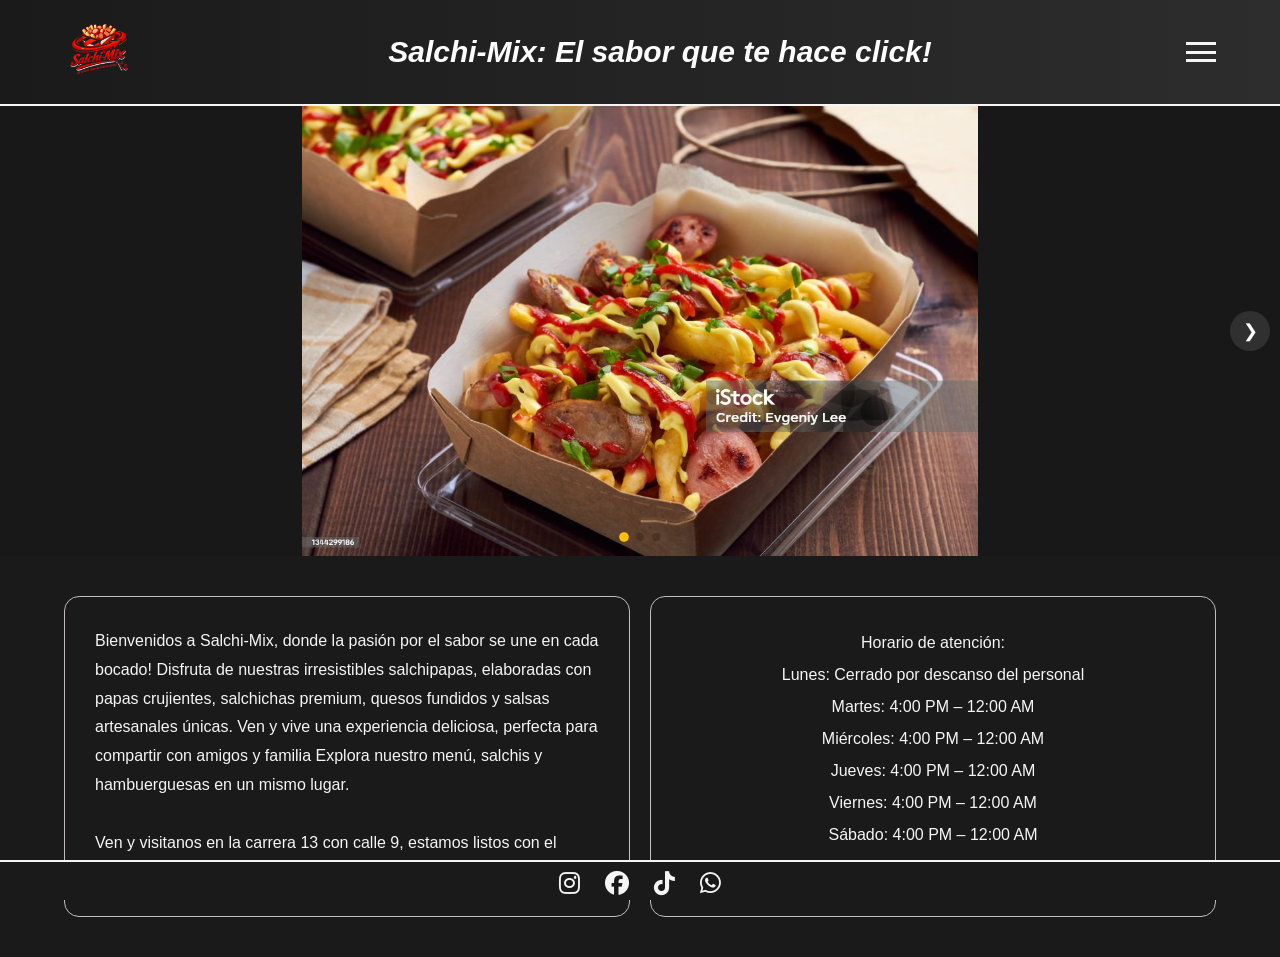
<file: index.html>
<!DOCTYPE html>
<html lang="en">
<head>
    <meta charset="UTF-8">
    <meta name="viewport" content="width=device-width, initial-scale=1.0">
    <title>Document</title>
</head>
    <!---Librería de Íconos vectoriales-->
    <link rel="stylesheet" href="style.css">
    <link rel="stylesheet" href="https://cdnjs.cloudflare.com/ajax/libs/font-awesome/6.5.1/css/all.min.css">
<body>

    <!--- Header: Logo, Nombre y Menú de Navegación-->
    <header>
        <div class="logo"> <img src="./img/logo.png" alt="logo"></div>
        <div class="nombre"> <strong><i> Salchi-Mix: El sabor que te hace click!</i></strong></div>
        <div class="menu-icon" id="menu-toggle">
            <span></span>
            <span></span>
            <span></span>
         </div>
        <nav class="menu" id="nav-menu">
            <ul>
                <li><a href="index.html">Página Principal </a></li>
                <li><a href="menusalchipapas.html"> Menú salchipapas </a></li>
                <li><a href="menuham.html"> Menú hamburguesas </a></li>
                <li><a href="login.html"> Iniciar sesión</a></li>
            </ul>

            
        </div>
        </form>
        </div>
        </nav>
    </header>

    <!---Main: Carrusel, Información básica como horarios, dirección, promos-->
    <main>
        <section>
    <div class="wrapper">
        <input checked type="radio" name="slider" id="slide1" />
        <input type="radio" name="slider" id="slide2" />
        <input type="radio" name="slider" id="slide3" />

        <div class="slider-wrapper">
            <div class="inner">
                <article><img src="./img/salchi.jpg" /></article>
                <article><img src="./img/hamb.jpg" /></article>
                <article><img src="./img/perro.jpg" /></article>
            </div>
        </div>

        <div class="slider-prev-next-control">
            <label for="slide1"></label>
            <label for="slide2"></label>
            <label for="slide3"></label>
        </div>

        <div class="slider-dot-control">
            <label for="slide1"></label>
            <label for="slide2"></label>
            <label for="slide3"></label>
        </div>
    </div>
</section>

       

  <div class="slider-prev-next-control">
    <label for=slide1></label>
    <label for=slide2></label>
    <label for=slide3></label>
    <label for=slide4></label>
    <label for=slide5></label>
  </div>
  <!-- .slider-prev-next-control -->

  <div class="slider-dot-control">
    <label for=slide1></label>
    <label for=slide2></label>
    <label for=slide3></label>
    <label for=slide4></label>
    <label for=slide5></label>
  </div>
  <!-- .slider-dot-control -->
</div>


    </section>
    <section class="info-container">

         <div class="info">Bienvenidos a Salchi-Mix, donde la pasión por el sabor se une en cada bocado! Disfruta de nuestras irresistibles salchipapas, elaboradas con papas crujientes, salchichas premium, quesos fundidos y salsas artesanales únicas. Ven y vive una experiencia deliciosa, perfecta para compartir con amigos y familia 
                            Explora nuestro menú, salchis y hambuerguesas en un mismo lugar.
                            <br></br>
                            Ven y visitanos  en la carrera 13 con calle 9, estamos listos con el mejor mix de la ciudad. Salchi-Mix: El sabor que te hace un click!
                           
         </div>
         <div class="horario">  <p> Horario de atención:</p>
                                <p>Lunes: Cerrado por descanso del personal</p> 
                                <p>Martes: 4:00 PM – 12:00 AM</p> 
                                <p>Miércoles: 4:00 PM – 12:00 AM</p> 
                                <p>Jueves: 4:00 PM – 12:00 AM</p> 
                                <p>Viernes: 4:00 PM – 12:00 AM</p> 
                                <p>Sábado: 4:00 PM – 12:00 AM</p> 
                                <p>Domingo: 4:00 PM – 12:00 AM</p></div>
  
    </section>
</main>
  
    

    

  <!---Footer: Redes,  número de contacto-->
    <footer>

    <!---Links para tomar los íconos de la librería vectorial-->
    <div class="redes">
        <a href="https://www.instagram.com/#tu_usuario#" target="_blank">
        <i class="fa-brands fa-instagram"></i> 
        </a>
    
    
        <a href="https://www.facebook.com/#tu_pagina#" target="_blank">
        <i class="fa-brands fa-facebook"></i> 
        </a>
    
   
        <a href="https://www.tiktok.com/#@tu_usuario#" target="_blank">
        <i class="fa-brands fa-tiktok"></i>
        </a>

        <a href="https://wa.me/573159492619" class="whatsapp-float" target="_blank">
        <i class="fab fa-whatsapp"></i>
        </a>
    </div>
    
    <!---- TABLERO DE PEDIDOS, Con esto se debería crear una barra fija que se muestre cuando haya productos.-->
    <div id="tablero-pedidos" class="tablero-container hidden">
    <div class="resumen-pedido">
        <p><strong>Tu Pedido:</strong> <span id="lista-items">Nada seleccionado</span></p>
        <p><strong>Total:</strong> $<span id="total-precio">0</span></p>
    </div>
    <button id="btn-whatsapp" class="btn-pedir">
        <i class="fab fa-whatsapp"></i> Pedir ahora
    </button>
    </div>
    </footer>
    <script src="script.js"></script>
    <script src="pedido.js"></script>
</body>
</html>
<!--fa-brands: Indica que el icono que buscas es una marca registrada.

fa-instagram / fa-facebook: Es el nombre específico del dibujo que 
quieres mostrar.

target="_blank": Es una buena práctica para que, cuando el cliente haga 
clic, la red social se abra en una pestaña nueva y no se salgan de tu
 página de salchipapas.--->
</file>
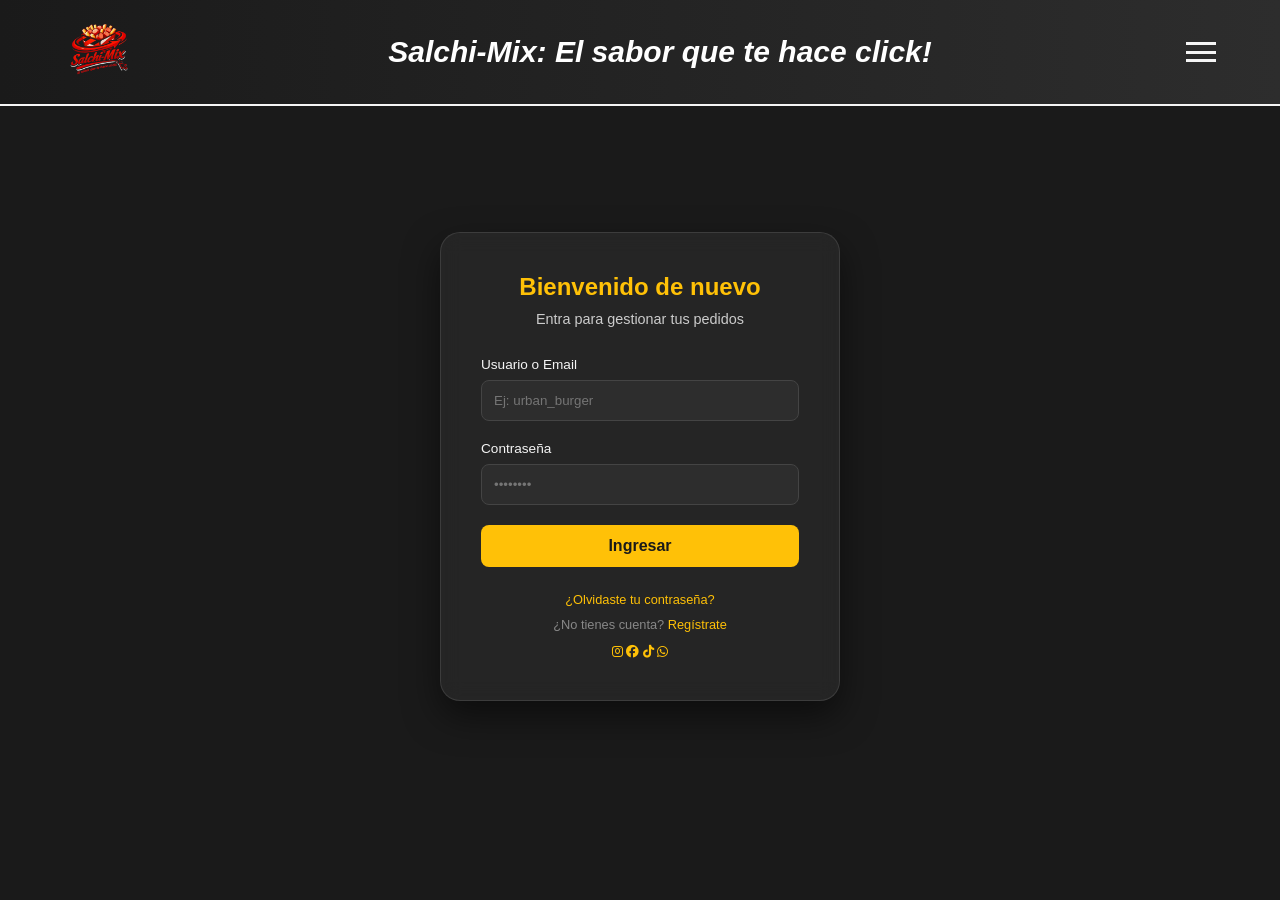
<file: login.html>
<!DOCTYPE html>
<html lang="en">
<head>
    <meta charset="UTF-8">
    <meta name="viewport" content="width=device-width, initial-scale=1.0">
    <title>Document</title>
    <link rel="stylesheet" href="login.css">
    <link rel="stylesheet" href="https://cdnjs.cloudflare.com/ajax/libs/font-awesome/6.5.1/css/all.min.css">
</head>
<body>
    <header>
        <div class="logo"> <img src="./img/logo.png" alt="logo"></div>
        <div class="nombre"> <strong><i> Salchi-Mix: El sabor que te hace click!</i></strong></div>
        <div class="menu-icon" id="menu-toggle">
            <span></span>
            <span></span>
            <span></span>
         </div>
        <nav class="menu" id="nav-menu">
            <ul>
                <li><a href="index.html">Página Principal </a></li>
                <li><a href="menusalchipapas.html"> Menú salchipapas </a></li>
                <li><a href="menuham.html"> Menú hamburguesas </a></li>
                <li><a href="login.html"> iniciar sesión </a></li>
            </ul>
        </nav>
    </header>
    
    <div class="login-container">
    <form class="login-form">
        <h2>Bienvenido de nuevo</h2>
        <p>Entra para gestionar tus pedidos</p>
        
        <div class="input-group">
            <label for="username">Usuario o Email</label>
            <input type="text" id="username" placeholder="Ej: urban_burger" required>
        </div>

        <div class="input-group">
            <label for="password">Contraseña</label>
            <input type="password" id="password" placeholder="••••••••" required>
        </div>

        <button type="submit" class="btn-login">Ingresar</button>
        
        <div class="form-footer">
            <a href="#">¿Olvidaste tu contraseña?</a>
            <span>¿No tienes cuenta? <a href="#">Regístrate</a></span>

  <footer>

    <!---Links para tomar los íconos de la librería vectorial-->
    <div class="redes">
        <a href="https://www.instagram.com/#tu_usuario#" target="_blank">
        <i class="fa-brands fa-instagram"></i> 
        </a>
    
    
        <a href="https://www.facebook.com/#tu_pagina#" target="_blank">
        <i class="fa-brands fa-facebook"></i> 
        </a>
    
   
        <a href="https://www.tiktok.com/#@tu_usuario#" target="_blank">
        <i class="fa-brands fa-tiktok"></i>
        </a>

        <a href="https://wa.me/573159492619" class="whatsapp-float" target="_blank">
        <i class="fab fa-whatsapp"></i>
        </a>
    </div>
    
    </footer>
    <script>
document.querySelector('.login-form').addEventListener('submit', function(e) {
    e.preventDefault(); // Evita que la página se refresque
    
    const usuario = document.getElementById('username').value;
    const pass = document.getElementById('password').value;

    // Simulación de validación
    if(usuario === "admin" && pass === "1234") {
        alert("¡Bienvenido Chef! Entrando al sistema...");
        window.location.href = "index.html"; // Lo mandas al inicio
    } else {
        alert("Usuario o contraseña incorrectos. Intenta con admin/1234");
    }
});
</script>
    <script src="script.js"></script>


</body>
</html>
</file>
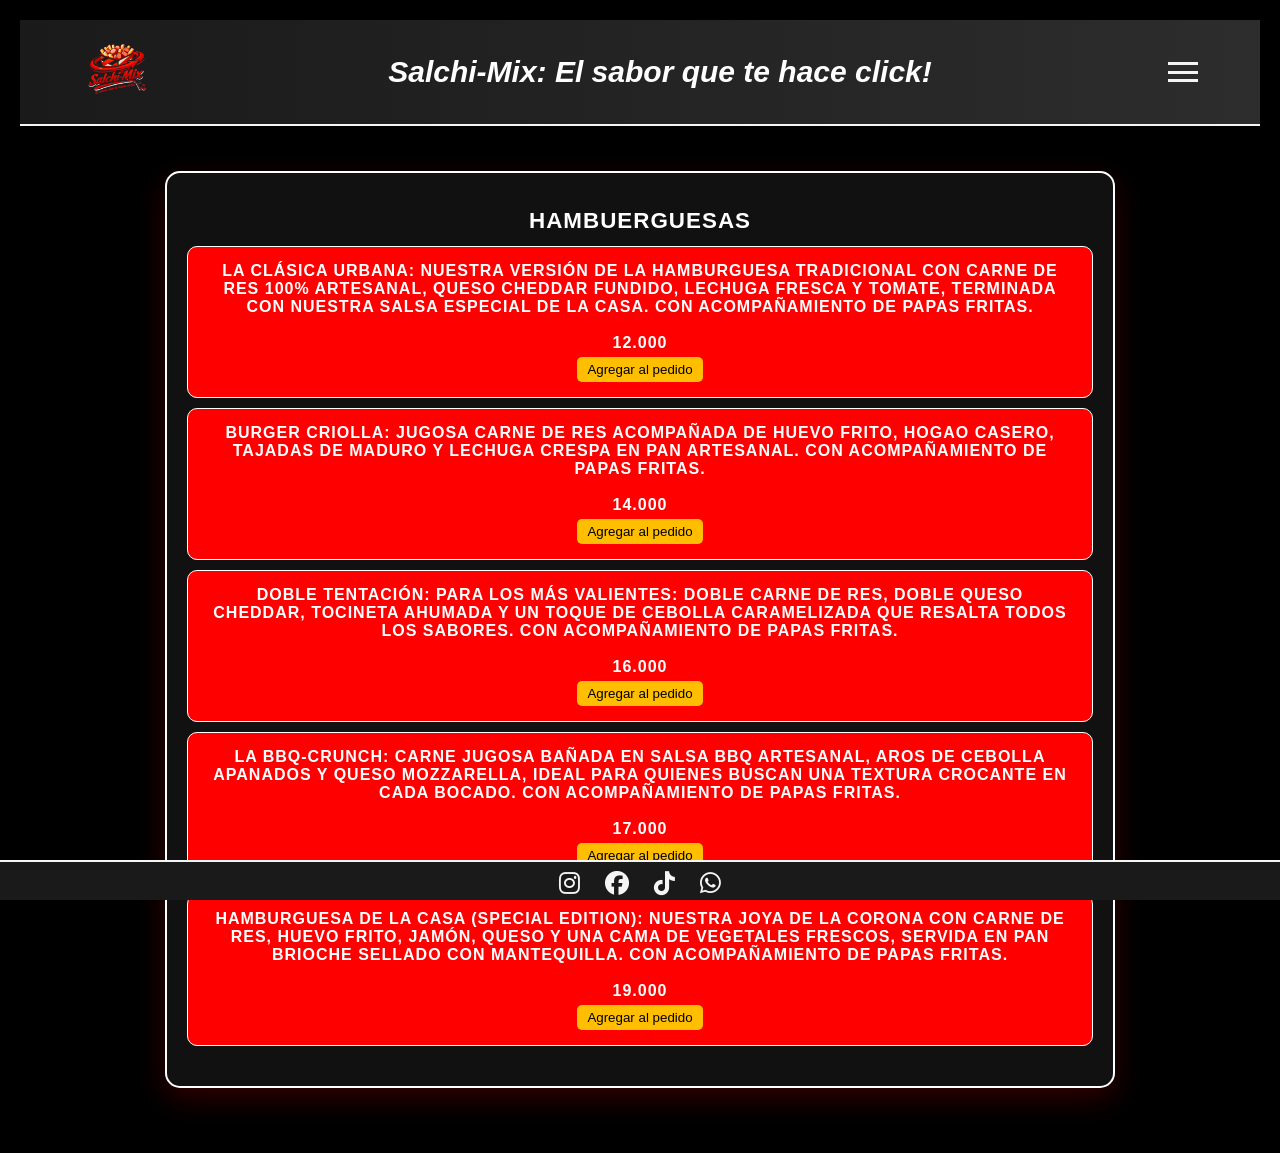
<file: menuham.html>
<!DOCTYPE html>
<html lang="es">
<head>
    <meta charset="UTF-8">
    <meta name="viewport" content="width=device-width, initial-scale=1.0">
    <title>Document</title>
    <link rel="stylesheet" href="menuham.css">
    <link rel="stylesheet" href="https://cdnjs.cloudflare.com/ajax/libs/font-awesome/6.5.1/css/all.min.css">
<body>
</head>
 
<body>
     <header>
        <div class="logo"> <img src="./img/logo.png" alt="logo"></div>
        <div class="nombre"> <strong><i> Salchi-Mix: El sabor que te hace click!</i></strong></div>
        <div class="menu-icon" id="menu-toggle">
            <span></span>
            <span></span>
            <span></span>
         </div>
        <nav class="menu" id="nav-menu">
            <ul>
                <li><a href="index.html">Página Principal </a></li>
                <li><a href="menusalchipapas.html"> Menú salchipapas </a></li>
                <li><a href="menuham.html"> Menú hamburguesas </a></li>
                <li><a href="login.html"> iniciar sesión </a></li>
            </ul>
        </nav>
    </header>

    
    <main> 
        <div class="container-menu">
            <div class="hambuerguesas">Hambuerguesas 
                <ul>
                    <li>La Clásica Urbana: Nuestra versión de la hamburguesa tradicional con carne de res 100% artesanal, queso cheddar fundido, lechuga fresca y tomate, terminada con nuestra salsa especial de la casa. Con acompañamiento de papas fritas. 
                       <br></br>
                       <p>12.000 </p> 
                       <button class="btn-agregar" data-nombre="Clasica urbana" data-precio="12.000"> Agregar al pedido</button>
                    </li>
                    <li> Burger Criolla: Jugosa carne de res acompañada de huevo frito, hogao casero, tajadas de maduro y lechuga crespa en pan artesanal. Con acompañamiento de papas fritas.
                        <br></br>
                        <p>14.000</p>
                        <button class="btn-agregar" data-nombre="Burguer Criolla" data-precio="14.000"> Agregar al pedido</button>
                    </li>
                    <li>Doble Tentación: Para los más valientes: doble carne de res, doble queso cheddar, tocineta ahumada y un toque de cebolla caramelizada que resalta todos los sabores. Con acompañamiento de papas fritas.
                        <br></br>
                        <p>16.000</p>
                        <button class="btn-agregar" data-nombre="Doble Tentación" data-precio="16.000"> Agregar al pedido</button>
                    </li>
                    <li>La BBQ-Crunch: Carne jugosa bañada en salsa BBQ artesanal, aros de cebolla apanados y queso mozzarella, ideal para quienes buscan una textura crocante en cada bocado. Con acompañamiento de papas fritas.
                        <br></br>
                        <p>17.000</p>
                        <button class="btn-agregar" data-nombre="BBQ Cruch" data-precio="17.000"> Agregar al pedido</button>
                    </li>
                    <li>Hamburguesa de la Casa (Special Edition): Nuestra joya de la corona con carne de res, huevo frito, jamón, queso y una cama de vegetales frescos, servida en pan brioche sellado con mantequilla. Con acompañamiento de papas fritas.
                        <br></br>
                        <p>19.000</p>
                        <button class="btn-agregar" data-nombre="Hamburguesa de la Casa" data-precio="19.000"> Agregar al pedido</button>
                    </li>
                </ul>
                
            </div>
        </div>
    </main>


    <footer>

    <!---Links para tomar los íconos de la librería vectorial-->
    <div class="redes">
        <a href="https://www.instagram.com/#tu_usuario#" target="_blank">
        <i class="fa-brands fa-instagram"></i> 
        </a>
    
    
        <a href="https://www.facebook.com/#tu_pagina#" target="_blank">
        <i class="fa-brands fa-facebook"></i> 
        </a>
    
   
        <a href="https://www.tiktok.com/#@tu_usuario#" target="_blank">
        <i class="fa-brands fa-tiktok"></i>
        </a>

        <a href="https://wa.me/573159492619" class="whatsapp-float" target="_blank">
        <i class="fab fa-whatsapp"></i>
        </a>
    </div>
    
    <!---- TABLERO DE PEDIDOS, Con esto se debería crear una barra fija que se muestre cuando haya productos.-->

    <div id="tablero-pedidos" class="tablero-container hidden">
    <div class="resumen-pedido">
        <p><strong>Tu Pedido:</strong> <span id="lista-items">Nada seleccionado</span></p>
        <p><strong>Total:</strong> $<span id="total-precio">0</span></p>
    </div>
    <button id="btn-whatsapp" class="btn-pedir">
        <i class="fab fa-whatsapp"></i> Pedir ahora
    </button>
    </div>
    </footer>
    <script src="script.js"></script>
    <script src="pedido.js"></script>
</body>
</html>
</file>
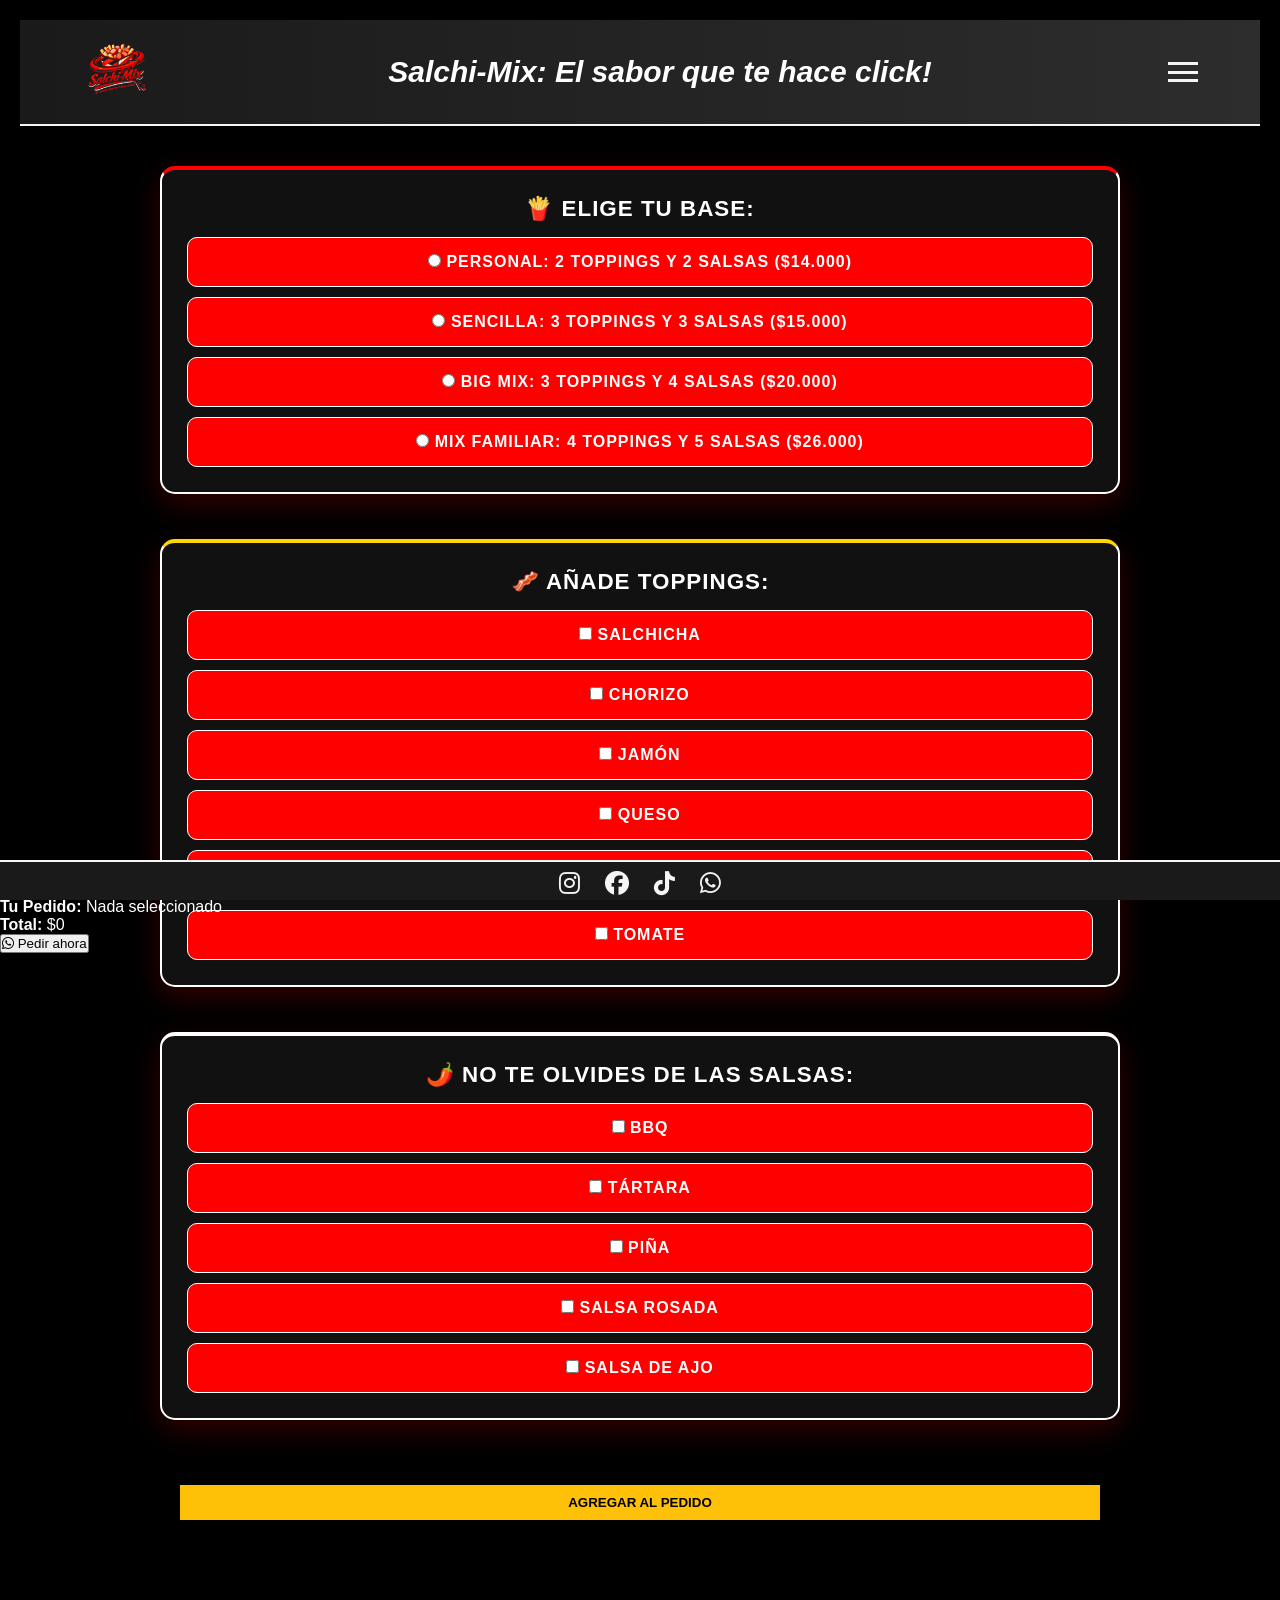
<file: menusalchipapas.html>
<!DOCTYPE html>
<html lang="es">
<head>
    <meta charset="UTF-8">
    <meta name="viewport" content="width=device-width, initial-scale=1.0">
    <title>Document</title>
    <link rel="stylesheet" href="menusalchipapas.css">
    <link rel="stylesheet" href="https://cdnjs.cloudflare.com/ajax/libs/font-awesome/6.5.1/css/all.min.css">
<body>
</head>
 
<body>
     <header>
        <div class="logo"> <img src="./img/logo.png" alt="logo"></div>
        <div class="nombre"> <strong><i> Salchi-Mix: El sabor que te hace click!</i></strong></div>
        <div class="menu-icon" id="menu-toggle">
            <span></span>
            <span></span>
            <span></span>
         </div>
        <nav class="menu" id="nav-menu">
            <ul>
                <li><a href="index.html">Página Principal </a></li>
                <li><a href="menusalchipapas.html"> Menú salchipapas </a></li>
                <li><a href="menuham.html"> Menú hamburguesas </a></li>
                <li><a href="login.html"> iniciar sesión </a></li>
            </ul>
        </nav>
    </header>


    <main>
    <div class="container-base">🍟 Elige tu base:
        <div class="base">
            <ul>
                <li>
                    <label>
                        <input type="radio" name="base-papa" class="base-seleccionada" 
                               data-nombre="Personal" data-precio="14000" data-limite-t="2" data-limite-s="2">
                        Personal: 2 toppings y 2 salsas ($14.000)
                    </label>
                </li>
                <li>
                    <label>
                        <input type="radio" name="base-papa" class="base-seleccionada" 
                               data-nombre="Sencilla" data-precio="15000" data-limite-t="3" data-limite-s="3">
                        Sencilla: 3 toppings y 3 salsas ($15.000)
                    </label>
                </li>
                <li>
                    <label>
                        <input type="radio" name="base-papa" class="base-seleccionada" 
                               data-nombre="Big Mix" data-precio="20000" data-limite-t="3" data-limite-s="4">
                        Big Mix: 3 toppings y 4 salsas ($20.000)
                    </label>
                </li>
                <li>
                    <label>
                        <input type="radio" name="base-papa" class="base-seleccionada" 
                               data-nombre="Mix Familiar" data-precio="26000" data-limite-t="4" data-limite-s="5">
                        Mix Familiar: 4 toppings y 5 salsas ($26.000)
                    </label>
                </li>
            </ul>
        </div>
    </div>

    <div class="container-toppings">🥓 Añade toppings:
        <div class="toppings">
            <ul>
                <li><label><input type="checkbox" class="topping" value="Salchicha"> Salchicha</label></li>
                <li><label><input type="checkbox" class="topping" value="Chorizo"> Chorizo</label></li>
                <li><label><input type="checkbox" class="topping" value="Jamón"> Jamón</label></li>
                <li><label><input type="checkbox" class="topping" value="Queso"> Queso</label></li>
                <li><label><input type="checkbox" class="topping" value="Cebolla"> Cebolla</label></li>
                <li><label><input type="checkbox" class="topping" value="Tomate"> Tomate</label></li>
            </ul>
        </div>
    </div>

    <div class="container-Salsas">🌶️ No te olvides de las salsas:
        <div class="Salsas">
            <ul>
                <li><label><input type="checkbox" class="salsa" value="BBQ"> BBQ</label></li>
                <li><label><input type="checkbox" class="salsa" value="Tártara"> Tártara</label></li>
                <li><label><input type="checkbox" class="salsa" value="Piña"> Piña</label></li>
                <li><label><input type="checkbox" class="salsa" value="Salsa rosada"> Salsa rosada</label></li>
                <li><label><input type="checkbox" class="salsa" value="Salsa de ajo"> Salsa de ajo</label></li>
            </ul>
        </div>
    </div>

    <button id="btn-agregar-salchipapa" style="margin: 20px; padding: 10px; background: #ffc107; border: none; cursor: pointer; font-weight: bold;">
        AGREGAR AL PEDIDO
    </button>
</main>
    <footer>

    <!---Links para tomar los íconos de la librería vectorial-->
    <div class="redes">
        <a href="https://www.instagram.com/#tu_usuario#" target="_blank">
        <i class="fa-brands fa-instagram"></i> 
        </a>
    
    
        <a href="https://www.facebook.com/#tu_pagina#" target="_blank">
        <i class="fa-brands fa-facebook"></i> 
        </a>
    
   
        <a href="https://www.tiktok.com/#@tu_usuario#" target="_blank">
        <i class="fa-brands fa-tiktok"></i>
        </a>

        <a href="https://wa.me/573159492619" class="whatsapp-float" target="_blank">
        <i class="fab fa-whatsapp"></i>
        </a>
    </div>

    <!---- TABLERO DE PEDIDOS, Con esto se debería crear una barra fija que se muestre cuando haya productos.-->

    <div id="tablero-pedidos" class="tablero-container hidden">
    <div class="resumen-pedido">
        <p><strong>Tu Pedido:</strong> <span id="lista-items">Nada seleccionado</span></p>
        <p><strong>Total:</strong> $<span id="total-precio">0</span></p>
    </div>
    <button id="btn-whatsapp" class="btn-pedir">
        <i class="fab fa-whatsapp"></i> Pedir ahora
    </button>
    </div>
    </footer>
    <script src="script.js"></script>
    <script src="pedido.js"></script>
</body>
</html>
</file>
<file: style.css>
/* --- RESET GENERAL --- */
* {
    margin: 0;
    padding: 0;
    box-sizing: border-box;
    font-family: Arial, sans-serif;
}

/* --- HEADER Y MENÚ --- */
img{
    width: 70px;
    height: 70px;
}

header {
    position: relative;
    display: flex;
    align-items: center;
    justify-content: space-between;
    padding: 15px 5%;
    background: linear-gradient(90deg, #1a1a1a 0%, #2d2d2d 100%);
    color: white;
    z-index: 100;
    border-bottom: 2px solid whitesmoke;
    font-family: 'Fredoka', sans-serif;

}
.nombre{
    font-family: 'quicksand' sans-serif;
    font-size: 30px;
}
.nombre:hover{
    color: rgb(211, 2, 2) ;     /* Cambia a rojo al pasar el mouse */
    transform: translateY(-3px);  /* Pequeño salto */
    display: inline-block;
}
.menu-icon {
    display: flex;
    flex-direction: column;
    justify-content: space-between;
    width: 30px;
    height: 20px;
    cursor: pointer;
    
}

.menu-icon span {
    width: 100%;
    height: 3px;
    background-color: whitesmoke;
    transition: 0.3s;
    
}

.menu {
    display: none;
    position: absolute;
    top: 100%;
    right: 5%;
    width: 300px;
    background-color: #2d2d2d;
    border-radius: 8px;
    box-shadow: 0 4px 15px rgba(0,0,0,0.3);
}

.menu.active {
    display: block;
}

.menu ul { 
    list-style: none; 
}

.menu ul li a {
    display: block;
    padding: 15px;
    color: white;
    text-decoration: none;
    border-bottom: 1px solid #444;

    /*Font family (estética)*/
    font-family: 'Quicksand', sans-serif;
    font-weight: 400;
    letter-spacing: 0.5px;
    text-transform: capitalize;
}



/*MAIN: CARRUSEL*/
/* =========================================
   CARRUSEL CORREGIDO: SIN RECORTES (REEMPLAZAR TODO)
   ========================================= */

.wrapper {
    width: 100%;
    height: 50vh; /* Altura generosa para que las fotos luzcan */
    margin: 0 auto;
    position: relative;
    overflow: hidden;
    /* Fondo suave: usamos un color muy claro o el mismo de tu web 
       para que el "espacio vacío" no resalte */
    background-color: #181818; 
}

input[name="slider"] {
    display: none;
}

/* Contenedor de movimiento para 3 imágenes */
.slider-wrapper {
    width: 300%; 
    height: 100%;
    transition: transform 0.6s ease-in-out;
}

.inner {
    display: flex;
    width: 100%;
    height: 100%;
}

article {
    width: 33.3333%;
    height: 100%;
    display: flex;
    justify-content: center;
    align-items: center;
}

/* --- AQUÍ ESTÁ LA CORRECCIÓN CRÍTICA PARA EL RECORTE --- */
article img {
    /* 'contain' garantiza que la imagen se vea COMPLETA */
    /* 'max-height' al 100% hace que crezcan verticalmente lo más posible */
    max-width: 100%;
    max-height: 100%;
    width: auto;
    height: auto;
    object-fit: contain; 
    /* Quitamos filtros para que la imagen se vea original */
    filter: none; 
}

/* Lógica de movimiento */
#slide1:checked ~ .slider-wrapper { transform: translateX(0%); }
#slide2:checked ~ .slider-wrapper { transform: translateX(-33.3333%); }
#slide3:checked ~ .slider-wrapper { transform: translateX(-66.6666%); }

/* --- CONTROLES SUAVES (Flechas) --- */
.slider-prev-next-control {
    position: absolute;
    top: 50%;
    width: 100%;
    transform: translateY(-50%);
    display: flex;
    justify-content: space-between;
    padding: 0 10px;
    pointer-events: none;
    z-index: 10;
}

.slider-prev-next-control label {
    width: 40px;
    height: 40px;
    /* Fondo muy sutil para no opacar */
    background: rgba(255, 255, 255, 0.1); 
    border-radius: 50%;
    color: #ffffff;
    display: none;
    align-items: center;
    justify-content: center;
    cursor: pointer;
    pointer-events: auto;
    font-size: 18px;
    transition: 0.3s;
}

.slider-prev-next-control label:hover {
    background: #ffc107; /* Amarillo solo al tocar */
    color: white;
}

/* Mostrar flechas */
#slide1:checked ~ .slider-prev-next-control label:nth-child(2)::after { content: '❯'; }
#slide1:checked ~ .slider-prev-next-control label:nth-child(2) { display: flex; margin-left: auto; }

#slide2:checked ~ .slider-prev-next-control label:nth-child(1)::after { content: '❮'; }
#slide2:checked ~ .slider-prev-next-control label:nth-child(1) { display: flex; }
#slide2:checked ~ .slider-prev-next-control label:nth-child(3)::after { content: '❯'; }
#slide2:checked ~ .slider-prev-next-control label:nth-child(3) { display: flex; }

#slide3:checked ~ .slider-prev-next-control label:nth-child(2)::after { content: '❮'; }
#slide3:checked ~ .slider-prev-next-control label:nth-child(2) { display: flex; }

/* --- PUNTITOS INDICADORES --- */
.slider-dot-control {
    position: absolute;
    bottom: 15px;
    width: 100%;
    display: flex;
    justify-content: center;
    gap: 8px;
}

.slider-dot-control label {
    width: 8px;
    height: 8px;
    background: rgba(0, 0, 0, 0.2);
    border-radius: 50%;
    cursor: pointer;
}

#slide1:checked ~ .slider-dot-control label:nth-child(1),
#slide2:checked ~ .slider-dot-control label:nth-child(2),
#slide3:checked ~ .slider-dot-control label:nth-child(3) {
    background: #ffc107;
    transform: scale(1.2);
}

/* MAIN: CONTENIDO*/
/*CONTENEDOR PADRE*/
.info-container{
    display: flex;
    flex-wrap: wrap;
    gap: 20px;
    padding: 40px 5%;
    background-color: #1a1a1a;
    justify-content: center;
    color: whitesmoke;
}
/*ESTILO DE LAS CAJAS*/
.info{
    flex: 1; /*hace que abas cajas midan lo mismo*/
    min-width: 300px; 
    background-color: #1a1a1a;
    color: whitesmoke;
    padding: 30px;
    border-radius: 15px;
    border: 1px solid rgb(193, 189, 189);
    line-height: 1.8
    ;
    
}

.horario{
    flex: 1; /*hace que abas cajas midan lo mismo*/
    min-width: 300px; 
    background-color: #1a1a1a;
    color: whitesmoke;
    padding: 30px;
    border-radius: 15px;
    border: 1px solid rgb(193, 189, 189);
    text-align: center;
    line-height: 2;
    
}

/*FOOTER: Fácil acceso a las redes sociales*/
footer{
    background-color: #1a1a1a;
    position: fixed;
    bottom: 0;
    left: 0;
    width: 100%;
    height: 40px;
    border-top: 2px solid whitesmoke;
}
/* 1. El CONTENEDOR (El que da el espacio entre iconos) */
.redes {
    display: flex;         /* Necesario para que funcione el gap */
    gap: 25px;            /* El espacio que buscabas entre los iconos */
    justify-content: center; /* Los centra horizontalmente */
    align-items: center;   /* Los centra verticalmente */
    

}

/* 2. Hipervínculos. Para quitar el azul/violeta */
.redes a {
    color: whitesmoke !important; /* Fuerza el color blanco hueso */
    text-decoration: none;        /* Quita subrayado */
    font-size: 24px;              /* Tamaño del icono */
    transition: 0.3s;
    margin-top: 8px;
}

/* 3. EVITAR EL VIOLETA (Estado visitado) */
.redes a:visited {
    color: whitesmoke !important;
}

/* 4. EFECTO HOVER */
.redes a:hover {
     color: rgb(211, 2, 2) !important;        /* Cambia a rojo al pasar el mouse */
    transform: translateY(-3px);  /* Pequeño salto */
    display: inline-block;        /* Necesario para que el transform funcione */
}

.tablero-container {
    position: fixed;
    bottom: 40px; /* Se coloca justo encima de tu footer de 40px */
    left: 0;
    width: 100%;
    background: rgba(26, 26, 26, 0.95);
    border-top: 2px solid #ffc107; /* Amarillo para resaltar */
    display: flex;
    justify-content: space-around;
    align-items: center;
    padding: 10px;
    z-index: 1000;
    box-shadow: 0 -5px 15px rgba(0,0,0,0.5);
}

.tablero-container.hidden { display: none; }

.resumen-pedido p {
    color: whitesmoke;
    margin: 2px 0;
    font-size: 0.9rem;
}

.btn-pedir {
    background-color: #25d366;
    color: white;
    border: none;
    padding: 8px 15px;
    border-radius: 20px;
    font-weight: bold;
    cursor: pointer;
}
</file>
<file: login.css>
* {
    margin: 0;
    padding: 0;
    box-sizing: border-box;
    font-family: Arial, sans-serif;
}

/* --- HEADER Y MENÚ --- */
img{
    width: 70px;
    height: 70px;
}

header {
    position: relative;
    display: flex;
    align-items: center;
    justify-content: space-between;
    padding: 15px 5%;
    background: linear-gradient(90deg, #1a1a1a 0%, #2d2d2d 100%);
    color: white;
    z-index: 100;
    border-bottom: 2px solid whitesmoke;
    font-family: 'Fredoka', sans-serif;

}
.nombre{
    font-family: 'quicksand' sans-serif;
    font-size: 30px;
}
.nombre:hover{
    color: rgb(211, 2, 2) ;     /* Cambia a rojo al pasar el mouse */
    transform: translateY(-3px);  /* Pequeño salto */
    display: inline-block;
}
.menu-icon {
    display: flex;
    flex-direction: column;
    justify-content: space-between;
    width: 30px;
    height: 20px;
    cursor: pointer;
    
}

.menu-icon span {
    width: 100%;
    height: 3px;
    background-color: whitesmoke;
    transition: 0.3s;
    
}

.menu {
    display: none;
    position: absolute;
    top: 100%;
    right: 5%;
    width: 300px;
    background-color: #2d2d2d;
    border-radius: 8px;
    box-shadow: 0 4px 15px rgba(0,0,0,0.3);
}

.menu.active {
    display: block;
}

.menu ul { 
    list-style: none; 
}

.menu ul li a {
    display: block;
    padding: 15px;
    color: white;
    text-decoration: none;
    border-bottom: 1px solid #444;

    /*Font family (estética)*/
    font-family: 'Quicksand', sans-serif;
    font-weight: 400;
    letter-spacing: 0.5px;
    text-transform: capitalize;
}






/* Contenedor principal que centra todo */
body{
    background-color: #1a1a1a;
}
.login-container {
    display: flex;
    justify-content: center;
    align-items: center;
    min-height: 80vh; /* Para que no pegue al footer */
    padding: 20px;
}

/* La tarjeta del formulario */
.login-form {
    background: rgba(255, 255, 255, 0.05); /* Efecto cristal */
    backdrop-filter: blur(10px);
    padding: 40px;
    border-radius: 20px;
    border: 1px solid rgba(255, 255, 255, 0.1);
    width: 100%;
    max-width: 400px;
    text-align: center;
    box-shadow: 0 15px 35px rgba(0,0,0,0.5);
}

.login-form h2 {
    color: #ffc107; /* Tu amarillo de marca */
    margin-bottom: 10px;
    font-family: 'Poppins', sans-serif;
}

.login-form p {
    color: #ccc;
    margin-bottom: 30px;
    font-size: 0.9rem;
}

/* Grupos de inputs */
.input-group {
    text-align: left;
    margin-bottom: 20px;
}

.input-group label {
    display: block;
    color: whitesmoke;
    margin-bottom: 8px;
    font-size: 0.85rem;
}

.input-group input {
    width: 100%;
    padding: 12px;
    background: #2d2d2d;
    border: 1px solid #444;
    border-radius: 8px;
    color: white;
    outline: none;
    transition: 0.3s;
}

.input-group input:focus {
    border-color: #ffc107; /* Brilla al hacer clic */
}

/* Botón de ingreso */
.btn-login {
    width: 100%;
    padding: 12px;
    background: #ffc107;
    border: none;
    border-radius: 8px;
    color: #1a1a1a;
    font-weight: bold;
    cursor: pointer;
    font-size: 1rem;
    transition: 0.3s;
}

.btn-login:hover {
    background: #e0a800;
    transform: translateY(-2px);
}

/* Enlaces del pie del form */
.form-footer {
    margin-top: 25px;
    display: flex;
    flex-direction: column;
    gap: 10px;
}

.form-footer a {
    color: #ffc107;
    text-decoration: none;
    font-size: 0.8rem;
}

.form-footer span {
    color: #888;
    font-size: 0.8rem;
}
</file>
<file: menuham.css>
*{
    margin: 0;
    padding: 0;
    box-sizing: border-box;
    font-family: Arial, sans-serif;
}

/* --- HEADER Y MENÚ --- */
img{
    width: 70px;
    height: 70px;
}

header {
    position: relative;
    display: flex;
    align-items: center;
    justify-content: space-between;
    padding: 15px 5%;
    background: linear-gradient(90deg, #1a1a1a 0%, #2d2d2d 100%);
    color: white;
    z-index: 100;
    border-bottom: 2px solid whitesmoke;
    font-family: 'Fredoka', sans-serif;

}
.nombre{
    font-family: 'quicksand' sans-serif;
    font-size: 30px;
}
.nombre:hover{
    color: rgb(211, 2, 2) ;     /* Cambia a rojo al pasar el mouse */
    transform: translateY(-3px);  /* Pequeño salto */
    display: inline-block;
}
.menu-icon {
    display: flex;
    flex-direction: column;
    justify-content: space-between;
    width: 30px;
    height: 20px;
    cursor: pointer;
    
}

.menu-icon span {
    width: 100%;
    height: 3px;
    background-color: whitesmoke;
    transition: 0.3s;
    
}

.menu {
    display: none;
    position: absolute;
    top: 100%;
    right: 5%;
    width: 300px;
    background-color: #2d2d2d;
    border-radius: 8px;
    box-shadow: 0 4px 15px rgba(0,0,0,0.3);
}

.menu.active {
    display: block;
}

.menu ul { 
    list-style: none; 
}

.menu ul li a {
    display: block;
    padding: 15px;
    color: white;
    text-decoration: none;
    border-bottom: 1px solid #444;

    /*Font family (estética)*/
    font-family: 'Quicksand', sans-serif;
    font-weight: 400;
    letter-spacing: 0.5px;
    text-transform: capitalize;
}




/*MAIN!!!!*/
body {
    font-family: 'Arial', sans-serif;
    background: #000;
    color: #fff;
    min-height: 100vh;
    padding: 20px;
}

main {
    max-width: 1000px; /*No mas ancho que mil pixeles*/
    margin: 0 auto;    /*centrado horizontalmente*/
    display: flex;
    flex-direction: column;
    gap: 25px;
    padding: 40px 20px;
}

.container-menu {
    background: #111;
    border: 2px solid #fff;
    border-radius: 15px;
    padding: 25px; /*Espacio interno*/ 
    box-shadow: 0 10px 30px rgba(255, 0, 0, 0.2);
    transition: all 0.3s ease;
}

container-menu:hover,
.hambuerguesas :hover{
    border-color: #ff0000;   /*el borde se pone rojo*/
    box-shadow: 0 15px 40px rgba(255, 0, 0, 0.3);
    transform: translateY(-3px); /*sube 3 pixeles*/
}

/* Títulos */
.container-menu,
.hambuerguesas  /*los titulos son los mismos contenedores*/
 {
    font-size: 1.4rem;
    font-weight: bold;
    color: #fff;
    margin-bottom: 20px;
    text-align: center;
    text-transform: uppercase;   /*todo mayuscula*/
    letter-spacing: 1px;         /*espacio entre letras*/
}

.hambuerguesas {
    display: grid;
    grid-template-columns: repeat(auto-fit, minmax(180px, 1fr));
      /*Explicación GRID:
        repeat(auto-fit, ...) = tantas columnas como quepan
        minmax(180px, 1fr) = mínimo 180px, máximo el resto del espacio
    */
    gap: 12px;
    margin-top: 15px;
}

.hambuerguesas ul {
    list-style: none;
    display: flex;
    flex-direction: column;
    gap: 10px;
}

/* Items de lista - ROJO Y AMARILLO */
.hambuerguesas li{
    background: #ff0000;
    color: #fff;
    padding: 15px 20px;
    border-radius: 10px;
    text-align: center;
    font-weight: 600;
    font-size: 1rem;
    cursor: pointer;
    transition: all 0.3s ease;
    border: 1px solid #fff;
    position: relative;
}

/*Estetica de lo botones de "AGREGAR"*/
.btn-agregar {
    background-color: #ffbf00; 
    border: none;
    padding: 5px 10px;
    border-radius: 5px;
    cursor: pointer;
    margin-top: 5px;
}

/* RESPONSIVO SIMPLE EN MÓVILES*/
@media (max-width: 768px) {
    main {
        gap: 20px;
        padding: 20px 10px;
    }}

/*separación*/
    
.container-menu {
        padding: 20px;
        margin: 5px;
    }
.hambuerguesas{
        grid-template-columns: 1fr;
    }





/*FOOTER: Fácil acceso a las redes sociales*/
footer{
    background-color: #1a1a1a;
    position: fixed;
    bottom: 0;
    left: 0;
    width: 100%;
    height: 40px;
    border-top: 2px solid whitesmoke;
}
/* 1. El CONTENEDOR (El que da el espacio entre iconos) */
.redes {
    display: flex;         /* Necesario para que funcione el gap */
    gap: 25px;            /* El espacio que buscabas entre los iconos */
    justify-content: center; /* Los centra horizontalmente */
    align-items: center;   /* Los centra verticalmente */
    

}

/* 2. Hipervínculos. Para quitar el azul/violeta */
.redes a {
    color: whitesmoke !important; /* Fuerza el color blanco hueso */
    text-decoration: none;        /* Quita subrayado */
    font-size: 24px;              /* Tamaño del icono */
    transition: 0.3s;
    margin-top: 8px;
}

/* 3. EVITAR EL VIOLETA (Estado visitado) */
.redes a:visited {
    color: whitesmoke !important;
}

/* 4. EFECTO HOVER */
.redes a:hover {
     color: rgb(211, 2, 2) !important;        /* Cambia a rojo al pasar el mouse */
    transform: translateY(-3px);  /* Pequeño salto */
    display: inline-block;        /* Necesario para que el transform funcione */
}

.tablero-container {
    position: fixed;
    bottom: 40px; /* Se coloca justo encima de tu footer de 40px */
    left: 0;
    width: 100%;
    background: rgba(26, 26, 26, 0.95);
    border-top: 2px solid #ffc107; /* Amarillo para resaltar */
    display: flex;
    justify-content: space-around;
    align-items: center;
    padding: 10px;
    z-index: 1000;
    box-shadow: 0 -5px 15px rgba(0,0,0,0.5);
}

.tablero-container.hidden { display: none; }

.resumen-pedido p {
    color: whitesmoke;
    margin: 2px 0;
    font-size: 0.9rem;
}

.btn-pedir {
    background-color: #25d366;
    color: white;
    border: none;
    padding: 8px 15px;
    border-radius: 20px;
    font-weight: bold;
    cursor: pointer;
}
</file>
<file: menusalchipapas.css>
*{
    margin: 0;
    padding: 0;
    box-sizing: border-box;
    font-family: Arial, sans-serif;
}

/* --- HEADER Y MENÚ --- */
img{
    width: 70px;
    height: 70px;
}

header {
    position: relative;
    display: flex;
    align-items: center;
    justify-content: space-between;
    padding: 15px 5%;
    background: linear-gradient(90deg, #1a1a1a 0%, #2d2d2d 100%);
    color: white;
    z-index: 100;
    border-bottom: 2px solid whitesmoke;
    font-family: 'Fredoka', sans-serif;

}
.nombre{
    font-family: 'quicksand' sans-serif;
    font-size: 30px;
}
.nombre:hover{
    color: rgb(211, 2, 2) ;     /* Cambia a rojo al pasar el mouse */
    transform: translateY(-3px);  /* Pequeño salto */
    display: inline-block;
}
.menu-icon {
    display: flex;
    flex-direction: column;
    justify-content: space-between;
    width: 30px;
    height: 20px;
    cursor: pointer;
    
}

.menu-icon span {
    width: 100%;
    height: 3px;
    background-color: whitesmoke;
    transition: 0.3s;
    
}

.menu {
    display: none;
    position: absolute;
    top: 100%;
    right: 5%;
    width: 300px;
    background-color: #2d2d2d;
    border-radius: 8px;
    box-shadow: 0 4px 15px rgba(0,0,0,0.3);
}

.menu.active {
    display: block;
}

.menu ul { 
    list-style: none; 
}

.menu ul li a {
    display: block;
    padding: 15px;
    color: white;
    text-decoration: none;
    border-bottom: 1px solid #444;

    /*Font family (estética)*/
    font-family: 'Quicksand', sans-serif;
    font-weight: 400;
    letter-spacing: 0.5px;
    text-transform: capitalize;
}






body {
    font-family: 'Arial', sans-serif;
    background: #000;
    color: #fff;
    min-height: 100vh;
    padding: 20px;
}

main {
    max-width: 1000px; /*No mas ancho que mil pixeles*/
    margin: 0 auto;    /*centrado horizontalmente*/
    display: flex;
    flex-direction: column;
    gap: 25px;
    padding: 40px 20px;
}

/* Containers principales - SIMPLE Y LIMPIO */
.container-base,
.container-toppings,
.container-Salsas {
    background: #111;
    border: 2px solid #fff;
    border-radius: 15px;
    padding: 25px; /*Espacio interno*/ 
    box-shadow: 0 10px 30px rgba(255, 0, 0, 0.2);
    transition: all 0.3s ease;
}

.container-base:hover,
.container-toppings:hover,
.container-Salsas:hover {
    border-color: #ff0000;   /*el borde se pone rojo*/
    box-shadow: 0 15px 40px rgba(255, 0, 0, 0.3);
    transform: translateY(-3px); /*sube 3 pixeles*/
}

/* Títulos */
.container-base,
.container-toppings,  /*los titulos son los mismos contenedores*/
.container-Salsas {
    font-size: 1.4rem;
    font-weight: bold;
    color: #fff;
    margin-bottom: 20px;
    text-align: center;
    text-transform: uppercase;   /*todo mayuscula*/
    letter-spacing: 1px;         /*espacio entre letras*/
}

/* Grillas internas -> las listas */
.base,
.toppings,
.Salsas {
    display: grid;
    grid-template-columns: repeat(auto-fit, minmax(180px, 1fr));
      /*Explicación GRID:
        repeat(auto-fit, ...) = tantas columnas como quepan
        minmax(180px, 1fr) = mínimo 180px, máximo el resto del espacio
    */
    gap: 12px;
    margin-top: 15px;
}

.base ul,
.toppings ul,
.Salsas ul {
    list-style: none;
    display: flex;
    flex-direction: column;
    gap: 10px;
}

/* Items de lista - ROJO Y AMARILLO */
.base li,
.toppings li,
.Salsas li {
    background: #ff0000;
    color: #fff;
    padding: 15px 20px;
    border-radius: 10px;
    text-align: center;
    font-weight: 600;
    font-size: 1rem;
    cursor: pointer;
    transition: all 0.3s ease;
    border: 1px solid #fff;
    position: relative;
}






/* Barras superiores diferenciadoras, las barras superiores son de diferente color*/
.container-base {
    border-top: 4px solid #ff0000;
}

.container-toppings {
    border-top: 4px solid #ffd700;
}

.container-Salsas {
    border-top: 4px solid #fff;
}

/* RESPONSIVO SIMPLE EN MÓVILES*/
@media (max-width: 768px) {
    main {
        gap: 20px;
        padding: 20px 10px;
    }

/*separación*/
    
    .container-base,
    .container-toppings,
    .container-Salsas {
        padding: 20px;
        margin: 5px;
    }
    
    .base,
    .toppings,
    .Salsas {
        grid-template-columns: 1fr;
    }
}





/*FOOTER: Fácil acceso a las redes sociales*/
footer{
    background-color: #1a1a1a;
    position: fixed;
    bottom: 0;
    left: 0;
    width: 100%;
    height: 40px;
    border-top: 2px solid whitesmoke;
}
/* 1. El CONTENEDOR (El que da el espacio entre iconos) */
.redes {
    display: flex;         /* Necesario para que funcione el gap */
    gap: 25px;            /* El espacio que buscabas entre los iconos */
    justify-content: center; /* Los centra horizontalmente */
    align-items: center;   /* Los centra verticalmente */
    

}

/* 2. Hipervínculos. Para quitar el azul/violeta */
.redes a {
    color: whitesmoke !important; /* Fuerza el color blanco hueso */
    text-decoration: none;        /* Quita subrayado */
    font-size: 24px;              /* Tamaño del icono */
    transition: 0.3s;
    margin-top: 8px;
}

/* 3. EVITAR EL VIOLETA (Estado visitado) */
.redes a:visited {
    color: whitesmoke !important;
}

/* 4. EFECTO HOVER */
.redes a:hover {
     color: rgb(211, 2, 2) !important;        /* Cambia a rojo al pasar el mouse */
    transform: translateY(-3px);  /* Pequeño salto */
    display: inline-block;        /* Necesario para que el transform funcione */
}
</file>
